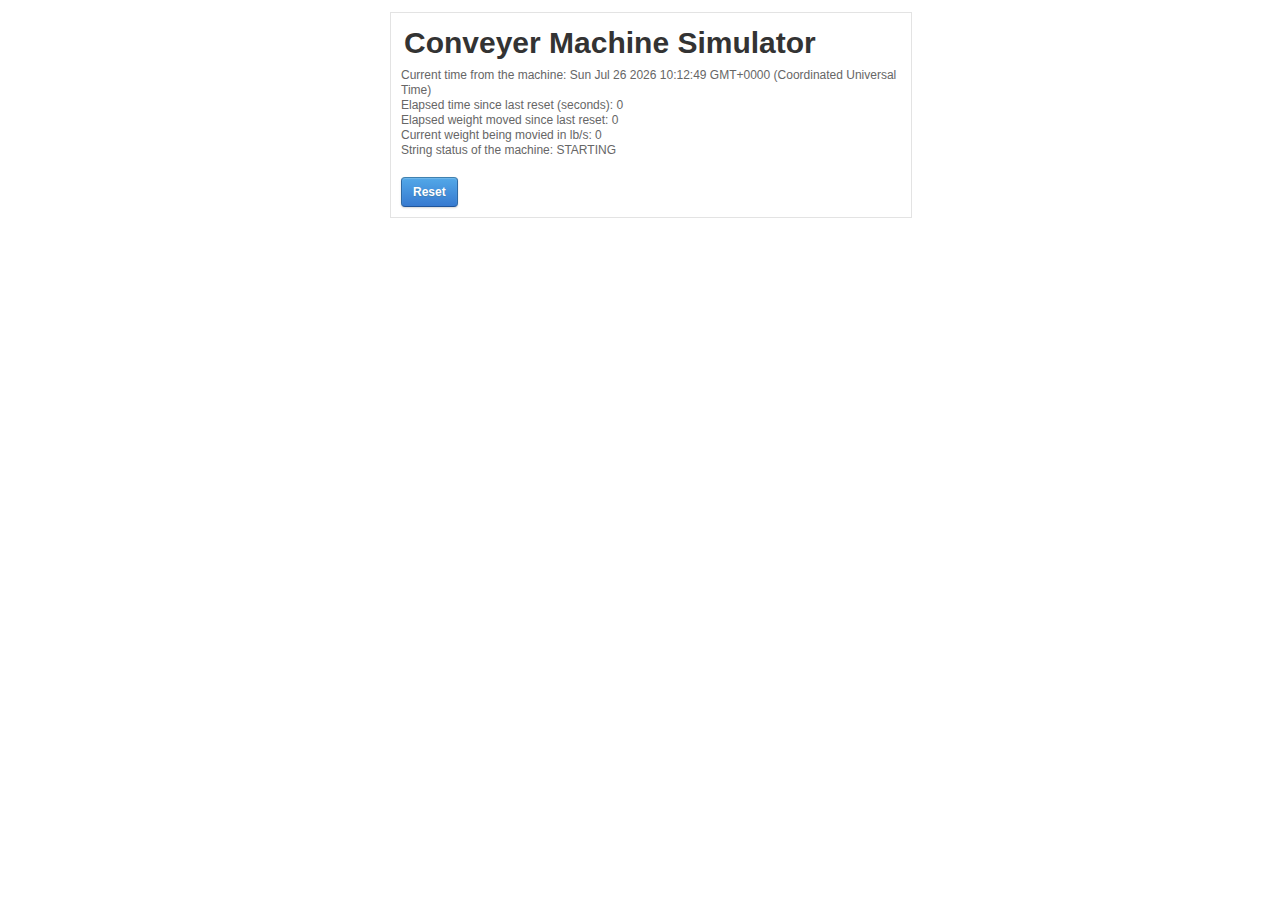
<file: index.html>
<!DOCTYPE html>
<!--[if (gt IE 9)|!(IE)]><!--> 
<html class="no-js" lang="en"> <!--<![endif]-->
<head>
<title>Conveyer Machine Part 2 - MVP Talent Assessment</title>
<link href="./css/ui.css" rel="stylesheet" type="text/css" media="screen" />
<link href="./css/tables.css" rel="stylesheet" type="text/css" media="screen" />
<link href="./css/main.css" rel="stylesheet" type="text/css" media="screen" />
</head>
<body>
<div class="main-container">
	<div class="box">
		<h2>Conveyer Machine Simulator</h2>

		<small>Current time from the machine: <span id="currentTime"></span></small><br />
		<small>Elapsed time since last reset (seconds): <span id="elapsedTime"></span></small><br />
		<small>Elapsed weight moved since last reset: <span id="elapsedWeight"></span></small><br />
		<small>Current weight being movied in lb/s: <span id="currentWeight"></span></small> <br />
		<small>String status of the machine: <span id="status"></span></small> <br />
		<div id="resetButton" class="round-button blue main-button">Reset</div>
	</div>
</div>
<script>
window.onload = function() {
	var viewer = ConveyerMachine.viewer.register({'currentTime': document.getElementById('currentTime'),
						      'currentWeight': document.getElementById('currentWeight'),
						      'statusMessage': document.getElementById('status'),
						      'elapsedTimeSinceReset': document.getElementById('elapsedTime'),
						      'elapsedWeightMovedSinceReset': document.getElementById('elapsedWeight'),
						      'resetButton': document.getElementById('resetButton')
						    });
	var simulator = ConveyerMachine.simulator.register();

	return ConveyerMachine.base.run(viewer, simulator, function(res) {
		//console.log(res);
	});
}
</script>
<script src="./js/clone.js"></script>
<script src="./js/viewer.js"></script>
<script src="./js/simulator.js"></script>
<script src="./js/base.js"></script>
</body>
</file>
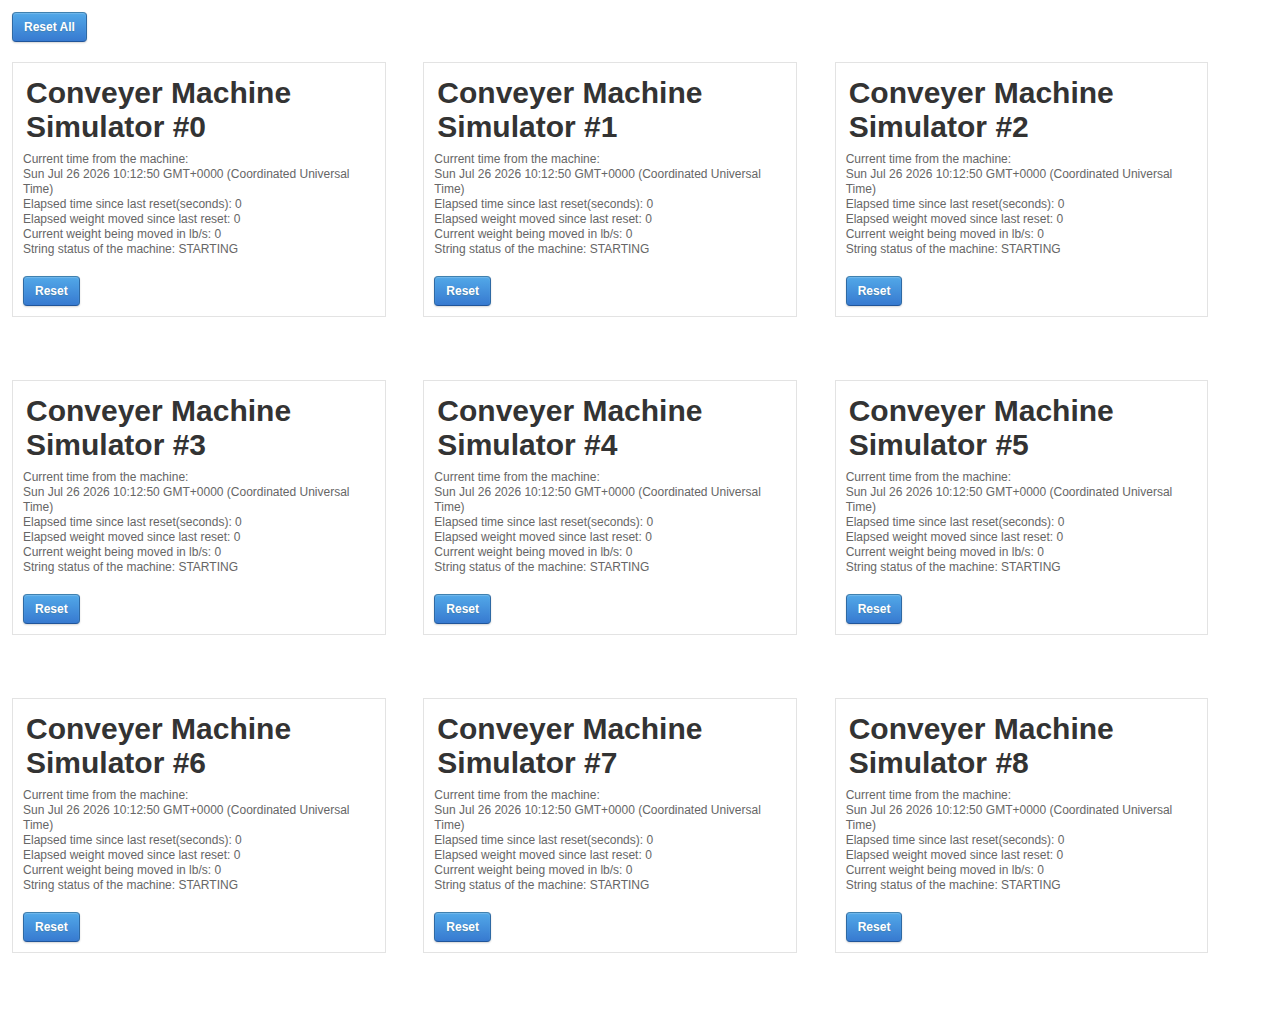
<file: multiple.html>
<!DOCTYPE html>
<!--[if (gt IE 9)|!(IE)]><!--> 
<html class="no-js" lang="en"> <!--<![endif]-->
<head>
<title>Conveyer Machine Part 2 - MVP Talent Assessment</title>
<link href="./css/ui.css" rel="stylesheet" type="text/css" media="screen" />
<link href="./css/tables.css" rel="stylesheet" type="text/css" media="screen" />
<link href="./css/main.css" rel="stylesheet" type="text/css" media="screen" />
</head>
<body>
<div class="main-container multiple">
	<div style="margin-bottom: 20px; " onclick="for (var i in ConveyerViewers) { ConveyerViewers[i].isReset = 1; }" class="round-button blue">Reset All</div> 	

	<div class="clear"></div>
	<div class="box">
	</div>

	<div class="box">
	</div>

	<div class="box">
	</div>

	<div class="box">
	</div>

	<div class="box">
	</div>

	<div class="box">
	</div>

	<div class="box">
	</div>

	<div class="box">
	</div>

	<div class="box">
	</div>



</div>
<script>
/* load all the given
 * boxes into conveyer machine
 * elements. Additionally
 * addociate each box with its
 * unique tag
 */
window.onload = function() {
	(function (win, doc) {
		var boxes = doc.getElementsByClassName('box');
		scheduledConveyers = [];
		var factory = {
				'currentTime': 'Current time from the machine: <br />',
				'elapsedTime': 'Elapsed time since last reset(seconds): ',
				'elapsedWeight': 'Elapsed weight moved since last reset: ',
				'currentWeight': 'Current weight being moved in lb/s: ',
				'statusMessage': 'String status of the machine: ',
				'resetButton': {}
			      };
		
		for (var i in boxes) {
			if (typeof boxes[i] !== 'object')
				continue;

			var elements = {};
			var subelement = {};
			var heading = document.createElement('h2');
			heading.innerHTML = "Conveyer Machine Simulator #" + i;	
			boxes[i].appendChild(heading);

			for (var j in factory) {
				if (j === "resetButton") {
					elements[j] = document.createElement('div');
					elements[j].setAttribute('class', 'round-button blue main-button');
					elements[j].setAttribute('data-uid', i);
					elements[j].id = j + '_' + i;
					elements[j].innerHTML = "Reset";
				} else {
					elements[j] = document.createElement('small');
					subelement = document.createElement('span');
					clear = document.createElement('div');
					clear.setAttribute('class', 'clear');
					subelement.id = j + '_' + i;

					elements[j].innerHTML = factory[j];
					elements[j].appendChild(subelement);
					elements[j].appendChild(clear);
				}

				boxes[i].appendChild(elements[j]);
			}

			var viewer = ConveyerMachine.viewer.registerCopy({'currentTime': document.getElementById('currentTime_' + i),
								      'currentWeight': document.getElementById('currentWeight_' + i),
								      'statusMessage': document.getElementById('statusMessage_' + i),
								      'elapsedTimeSinceReset': document.getElementById('elapsedTime_' + i),
								      'elapsedWeightMovedSinceReset': document.getElementById('elapsedWeight_' + i),
								      'resetButton': document.getElementById('resetButton_' + i)
								    }, i);
			var simulator = ConveyerMachine.simulator.register();
			var base = ConveyerMachine.base.register(viewer, simulator);
			scheduledConveyers.push(base);
		}
	
		ConveyerMachine.scheduler.start(scheduledConveyers, function(res) {
		}); 	
		
	})(window, document);
}
</script>
<script src="./js/clone.js"></script>
<script src="./js/viewer.js"></script>
<script src="./js/simulator.js"></script>
<script src="./js/base.js"></script>
<script src="./js/scheduler.js"></script>
</body>
</file>
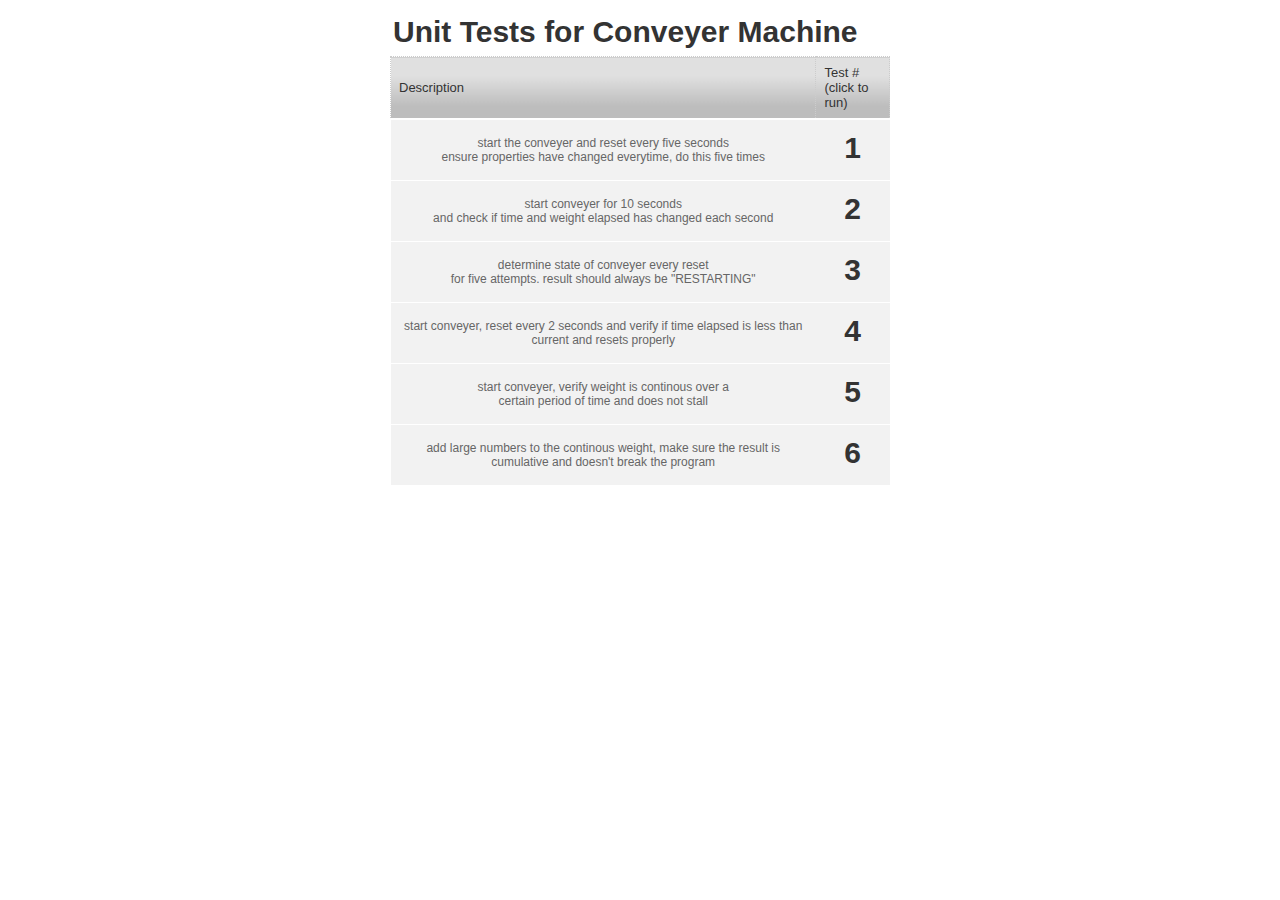
<file: unit_tests.html>
<!DOCTYPE html>
<!--[if (gt IE 9)|!(IE)]><!--> 
<html class="no-js" lang="en"> <!--<![endif]-->
<head>
<title>Conveyer Machine Part 2 Unit Tests - MVP Talent Assessment</title>
<link href="./css/ui.css" rel="stylesheet" type="text/css" media="screen" />
<link href="./css/tables.css" rel="stylesheet" type="text/css" media="screen" />
<link href="./css/main.css" rel="stylesheet" type="text/css" media="screen" />
</head>
<body>
<div class="main-container">
<h2>Unit Tests for Conveyer Machine</h2>
<table class="dc_tables2_4" cellspacing="0" summary="DT features" style="width:100%;">
  <tbody id="unitTests"><tr class="odd-row">
    <th class="first">Description</th>
    <th class="last">Test # <br />(click to run)</th>
  </tr>
  </tbody></table>
<!-- only for unit test purposes -->
<div>
<span id="currentTime"></span>
<span id="currentWeight"></span>
<span id="elapsedTimeSinceReset"></span>
<span id="elapsedWeightMovedSinceReset"></span>
<span id="resetButton"></span>
</div>
<script src="./js/viewer.js"></script>
<script src="./js/simulator.js"></script>
<script src="./js/base.js"></script>
<script src="./js/clone.js"></script>
<script src="./js/unit.js"></script>

<script>
(function(win, doc) {
	var unit_tests = { "one": {
					"description": "start the conveyer and reset every five seconds <br />ensure properties have changed everytime, do this five times",
					"func": conveyer_unit_test_01
				  },
			   "two": {
					"description": " start conveyer for 10 seconds<br /> and check if time and weight elapsed has changed each second",
					"func": conveyer_unit_test_02
				  },
			   "three": {
					"description": "determine state of conveyer every reset<br />for five attempts. result should always be \"RESTARTING\"",
					"func": conveyer_unit_test_03
				    },
			   "four": {
					"description": "start conveyer, reset every 2 seconds and verify if time elapsed is less than current and resets properly",
					"func": conveyer_unit_test_04
				   },
			   "five": {
					"description": "start conveyer, verify weight is continous over a <br />certain period of time and does not stall",
					"func": conveyer_unit_test_05
				   },
			   "six": {
					"description": "add large numbers to the continous weight, make sure the result is cumulative and doesn't break the program",
					"func": conveyer_unit_test_06
				  }
			 };

	var unit_test_box = doc.getElementById('unitTests');
	var unit_test_count = 1;

	for (var i in unit_tests) {
		var tr = doc.createElement('tr');
		var td1 = doc.createElement('td');
		var td2 = doc.createElement('td');

		td1.setAttribute('class', 'first');
		td2.setAttribute('class',' last pointer');
		td2.setAttribute('style', 'cursor: pointer;');
		td2.setAttribute('data-number', i);
		
		td1.innerHTML = unit_tests[i].description;
		td2.innerHTML = "<h2>" + unit_test_count + "</h2>";
		td2.onclick = function() {
			unit_tests[this.getAttribute('data-number')].func(this);
		};

		tr.appendChild(td1);
		tr.appendChild(td2);
		unit_test_box.appendChild(tr);
		unit_test_count++; 
	}

})(window, document);
</script>
</body>
</file>
<file: css/ui.css>
.round-button { display:inline-block; text-decoration:none; outline:none; cursor:pointer; font:bold 12px/1em HelveticaNeue, Arial, sans-serif; padding:8px 11px; color:#555; text-shadow:0 1px 0 #fff; background:#f5f5f5; background:-webkit-gradient(linear, left top, left bottom, from(#f9f9f9), to(#f0f0f0)); background:-moz-linear-gradient(top, #f9f9f9, #f0f0f0); border:1px solid #dedede; border-color:#dedede #d8d8d8 #d3d3d3; -webkit-border-radius:4px; -moz-border-radius:4px; border-radius:4px; -webkit-box-shadow:0 1px 2px #eaeaea, inset 0 1px 0 #fbfbfb; -moz-box-shadow:0 1px 2px #eaeaea, inset 0 1px 0 #fbfbfb; box-shadow:0 1px 2px #eaeaea, inset 0 1px 0 #fbfbfb;
  
  
  }
.round-button:hover,
.round-button:focus { color:#555; background:#efefef; background:-webkit-gradient(linear, left top, left bottom, from(#f9f9f9), to(#e9e9e9)); background:-moz-linear-gradient(top, #f9f9f9, #e9e9e9); border-color:#ccc; -webkit-box-shadow:0 2px 1px #e0e0e0, inset 0 1px 0 #fbfbfb; -moz-box-shadow:0 2px 1px #e0e0e0, inset 0 1px 0 #fbfbfb; box-shadow:0 1px 2px #e0e0e0, inset 0 1px 0 #fbfbfb;}
.round-button:active { position:relative; top:1px; color:#555; background:#efefef; background:-webkit-gradient(linear, left top, left bottom, from(#eaeaea), to(#f4f4f4)); background:-moz-linear-gradient(top, #eaeaea, #f4f4f4); border-color:#c6c6c6; -webkit-box-shadow:0 1px 0 #fff, inset 0 0 5px #ddd; -moz-box-shadow:0 1px 0 #fff, inset 0 0 5px #ddd; box-shadow:0 1px 0 #fff, inset 0 0 5px #ddd;}
.round-button.rounded { padding:8px 15px; -webkit-border-radius:15px; -moz-border-radius:15px; border-radius:15px;}
input.round-button,
button.round-button {  *width:auto; *overflow:visible;} /* IE7 Fix */
.round-button img { border:none; vertical-align:bottom;}

/* Small buttons */
.round-button.small { padding:5px 11px; font-size:11px; font-weight:normal; -webkit-border-radius:3px; -moz-border-radius:3px; border-radius:3px;}
.round-button.small.rounded { -webkit-border-radius:11px; -moz-border-radius:11px; border-radius:11px;}

/*  Large buttons */
.round-button.large { padding:12px 15px; font-size:20px; font-weight:normal; -webkit-border-radius:5px; -moz-border-radius:5px; border-radius:5px;}
.round-button.large.rounded { padding:12px 22px; -webkit-border-radius:23px; -moz-border-radius:23px; border-radius:23px;}

/* COLOR VARIATIONS */

/* Light Blue */
.round-button.light_blue { background:#92dbf6; background:-webkit-gradient(linear, left top, left bottom, from(#abe4f8), to(#6fcef3)); background:-moz-linear-gradient(top, #abe4f8, #6fcef3); border-color:#7cbdd5; color:#444; text-shadow:0 1px 0 #b6e6f9; -webkit-box-shadow:0 1px 2px #d6d6d6, inset 0 1px 0 #c0ebfa; -moz-box-shadow:0 1px 2px #d6d6d6, inset 0 1px 0 #c0ebfa; box-shadow:0 1px 2px #d6d6d6, inset 0 1px 0 #c0ebfa;}
.round-button.light_blue:hover,
.round-button.light_blue:focus { background:#85d6f5; background:-webkit-gradient(linear, left top, left bottom, from(#b1e9fd), to(#66c6ea)); background:-moz-linear-gradient(top, #b1e9fd, #66c6ea); border-color:#66a8bf; -webkit-box-shadow:0 0 1px #d6d6d6, inset 0 1px 0 #c0ebfa; -moz-box-shadow:0 0 1px #d6d6d6, inset 0 1px 0 #c0ebfa; box-shadow:0 0 1px #d6d6d6, inset 0 1px 0 #c0ebfa;}
.round-button.light_blue:active { background:#92dbf6; border-color:#66a8bf; -webkit-box-shadow:0 1px 0 #fff, inset 0 0 5px #66a8bf; -moz-box-shadow:0 1px 0 #fff, inset 0 0 5px #66a8bf; box-shadow:0 1px 0 #fff, inset 0 0 5px #66a8bf;}

/*  Blue */
.round-button.blue { background:#377ad0; background:-webkit-gradient(linear, left top, left bottom, from(#52a8e8), to(#377ad0)); background:-moz-linear-gradient(top, #52a8e8, #377ad0); border-color:#4081af #2e69a3 #20559a; color:#fff; text-shadow:0 1px 1px #4081af; -webkit-box-shadow:0 1px 2px #d6d6d6, inset 0 1px 1px #72b9eb; -moz-box-shadow:0 1px 2px #d6d6d6, inset 0 1px 1px #72b9eb; box-shadow:0 1px 2px #d6d6d6, inset 0 1px 1px #72b9eb;}
.round-button.blue:hover,
.round-button.blue:focus { background:#206bcb; background:-webkit-gradient(linear, left top, left bottom, from(#3e9ee5), to(#206bcb)); background:-moz-linear-gradient(top, #3e9ee5, #206bcb); border-color:#2a73a6 #165899 #07428f; -webkit-box-shadow:0 1px 0 0 #fff, inset 0 1px 0 0 #62b1e9; -moz-box-shadow:0 1px 0 0 #fff, inset 0 1px 0 0 #62b1e9; box-shadow:0 1px 0 0 #fff, inset 0 1px 0 0 #62b1e9;}
.round-button.blue:active { background:#3282d3; border-color:#154c8c #154c8c #0e408e; text-shadow:0 -1px 1px #1d62ab; -webkit-box-shadow:0 1px 0 0 #fff, inset 0 0 6px 3px #1657b5; -moz-box-shadow:0 1px 0 0 #fff, inset 0 0 6px 3px #1657b5; box-shadow:0 1px 0 0 #fff, inset 0 0 6px 3px #1657b5;}

/*  Green */
.round-button.green { background:#7fbf4d; background:-webkit-gradient(linear, left top, left bottom, from(#7fbf4d), to(#63a62f)); background:-moz-linear-gradient(top, #7fbf4d, #63a62f); border-color:#63a62f; color:#fff; text-shadow:0 1px 0 #53961e; -webkit-box-shadow:0 1px 2px #d6d6d6, inset 0 1px 0 #96d865; -moz-box-shadow:0 1px 2px #d6d6d6, inset 0 1px 0 #96d865; box-shadow:0 1px 2px #d6d6d6, inset 0 1px 0 #96d865;}
.round-button.green:hover,
.round-button.green:focus { background:#76b347; background:-webkit-gradient(linear, left top, left bottom, from(#86c755), to(#5ea12a)); background:-moz-linear-gradient(top, #86c755, #5ea12a); border-color:#53961e; -webkit-box-shadow:0 0 1px #d6d6d6, inset 0 1px 0 #96d865; -moz-box-shadow:0 0 1px #d6d6d6, inset 0 1px 0 #96d865; box-shadow:0 0 1px #d6d6d6, inset 0 1px 0 #96d865;}
.round-button.green:active { background:#7fbf4d; border-color:#53961e; -webkit-box-shadow:0 1px 0 #fff, inset 0 0 5px #53961e; -moz-box-shadow:0 1px 0 #fff, inset 0 0 5px #53961e; box-shadow:0 1px 0 #fff, inset 0 0 5px #53961e;}
</file>
<file: css/tables.css>
.dc_tables2_0{background:#fefefe;border:1px solid #d3d3d3;border-radius:5px;font-size:12px;margin-bottom:10px;moz-border-radius:5px;moz-box-shadow:0 0 4px rgba(0,0,0,0.2);overflow:hidden;webkit-border-radius:5px;webkit-box-shadow:0 0 4px rgba(0,0,0,0.2);width:70%}.dc_tables2_0 th,td{padding:18px 28px 18px;text-align:center}.dc_tables2_0 th{background:#e8eaeb;padding-top:22px;text-shadow:1px 1px 1px #fff}.dc_tables2_0 td{border-right:1px solid #e0e0e0;border-top:1px solid #e0e0e0}.dc_tables2_0 tr.odd-row td{background:#f6f6f6}.dc_tables2_0 td.first,th.first{text-align:left}.dc_tables2_0 td.last{border-right:none}.dc_tables2_0 td{background:-moz-linear-gradient(100% 25% 90deg,#fefefe,#f9f9f9);background:-webkit-gradient(linear,0% 0%,0% 25%,from(#f9f9f9),to(#fefefe))}.dc_tables2_0 tr.odd-row td{background:-moz-linear-gradient(100% 25% 90deg,#f6f6f6,#f1f1f1);background:-webkit-gradient(linear,0% 0%,0% 25%,from(#f1f1f1),to(#f6f6f6))}.dc_tables2_0 th{background:-moz-linear-gradient(100% 20% 90deg,#e8eaeb,#ededed);background:-webkit-gradient(linear,0% 0%,0% 20%,from(#ededed),to(#e8eaeb))}.dc_tables2_0 tr:first-child th.first{moz-border-radius-topleft:5px;webkit-border-top-left-radius:5px}.dc_tables2_0 tr:first-child th.last{moz-border-radius-topright:5px;webkit-border-top-right-radius:5px}.dc_tables2_0 tr:last-child td.first{moz-border-radius-bottomleft:5px;webkit-border-bottom-left-radius:5px}.dc_tables2_0 tr:last-child td.last{moz-border-radius-bottomright:5px;webkit-border-bottom-right-radius:5px}.dc_tables2_1{background:#fff;border-collapse:collapse;font-size:12px;text-align:left;width:480px}.dc_tables2_1 th{border-bottom:2px solid #ccc;color:#333;font-size:14px;font-weight:normal;padding:10px}.dc_tables2_1 td{color:#666;padding:5px}.dc_tables2_1 tbody tr:hover td{background-color:#f5fbff;border-bottom:1px dotted #ccc;border-top:1px dotted #ccc;box-shadow:0px 1px 4px 1px #eee;color:#333;webkit-box-shadow:0px 1px 4px 1px #eee}.dc_tables2_2{background:#fff;border-collapse:collapse;font-size:12px;text-align:left;width:480px}.dc_tables2_2 th{border-bottom:2px solid #ccc;color:#333;font-size:14px;font-weight:normal;padding:10px 8px}.dc_tables2_2 td{border-bottom:1px solid #ccc;color:#666;padding:6px 8px}.dc_tables2_2 tbody tr:hover td{background-color:#f5fbff;border-bottom:1px dotted #ccc;border-top:1px dotted #ccc;box-shadow:0px 1px 4px 1px #eee;color:#333;webkit-box-shadow:0px 1px 4px 1px #eee}.dc_tables2_3{background:#fff;border-collapse:collapse;font-size:12px;text-align:left;width:480px}.dc_tables2_3 th{border-bottom:2px solid #ccc;border-left:30px solid #fff;border-right:30px solid #fff;color:#333;font-size:14px;font-weight:normal;padding:8px 2px}.dc_tables2_3 td{border-left:30px solid #fff;border-right:30px solid #fff;color:#666;padding:12px 2px 0px 2px;padding:6px}.dc_tables2_3 tbody tr:hover td{border-bottom:1px dotted #ccc;color:#333}.dc_tables2_4{border-collapse:collapse;font-size:12px;text-align:left;width:480px}.dc_tables2_4 th{background:#ccc;background:-moz-linear-gradient( center bottom,rgb(201,201,201) 20%,rgb(231,231,231) 80% );background:-webkit-gradient( linear,left bottom,left top,color-stop(0.20,rgb(189,189,189)),color-stop(0.7,rgb(224,224,224)) );border:1px dotted #ccc;border-bottom:2px solid #fff;color:#333;font-size:13px;font-weight:normal;padding:8px;text-align:left}.dc_tables2_4 td{background:#f2f2f2;border-bottom:1px solid #fff;border-top:1px solid transparent;color:#666;padding:8px}.dc_tables2_4 tbody tr:hover td{background-color:#f5fbff;border-bottom:1px solid #ccc;border-top:1px solid #ccc;color:#333}.dc_tables2_5{border-bottom:3px solid #ccc;border-collapse:collapse;border-top:1px solid #ccc;font-size:12px;text-align:center;width:480px}.dc_tables2_5 th{background:#f2f2f2;border-left:1px dotted #ccc;border-right:1px dotted #ccc;color:#333;font-size:13px;font-weight:normal;padding:8px}.dc_tables2_5 tbody tr:hover td{background-color:#f5fbff;border-bottom:1px dotted #ccc;border-top:1px dotted #ccc;color:#333}.dc_tables2_5 td{background:#fff;border-left:1px dotted #ccc;border-right:1px dotted #ccc;color:#333;padding:8px}.dc_tables2_6{background:#fff;border-collapse:collapse;font-size:12px;text-align:left;width:480px}.dc_tables2_6 th{color:#333;font-size:14px;font-weight:normal;padding:10px 8px}.dc_tables2_6 td{color:#666;padding:8px}.dc_tables2_6 tbody tr:hover td{background-color:#f5fbff;border-bottom:1px dotted #ccc;border-top:1px dotted #ccc;color:#333}.dc_tables2_6 .odd{background:#eee}.dc_tables2_7{border-collapse:collapse;font-size:12px;text-align:left;width:480px}.dc_tables2_7 th{border-left:1px solid #fff;border-right:1px solid #fff;color:#333;font-size:14px;font-weight:normal;padding:12px 15px}.dc_tables2_7 td{border-left:1px solid #fff;border-right:1px solid #fff;color:#666;padding:8px 15px}.dc_tables2_7 tbody tr:hover td{background-color:#f5fbff;border-bottom:1px dotted #ccc;border-top:1px dotted #ccc;color:#333}.dc_tab2_odd{background:#f2f2f2}.dc_tab2_even{background:#eee}.dc_tables2_7 .dc_tab2_v1{background:#ddd;border-bottom:1px dotted #999}.dc_tables2_7 .dc_tab2_v2{background:#ccc;border-bottom:1px dotted #666}.dc_tables2_8{background:#fff;border-collapse:collapse;font-size:12px;text-align:left;width:480px}.dc_tables2_8 th{color:#000;font-size:14px;font-weight:normal;padding:12px 15px}.dc_tables2_8 td{border-top:1px dotted #ccc;color:#666;padding:10px 15px}.dc_first{background:#f2f2f2;border-left:10px solid transparent;border-right:10px solid transparent}.dc_tables2_8 tbody tr:hover td{background-color:#f5fbff;border-bottom:1px dotted #ccc;border-top:1px dotted #ccc;color:#333}.dc_tables2_9{background:#fff;border:1px solid #ccc;border-collapse:collapse;font-size:12px;text-align:left;width:480px}.dc_tables2_9 th{background-color:#f2f2f2;border-bottom:1px dashed #ccc;color:#333;font-size:14px;font-weight:normal;padding:12px 17px 12px 17px}.dc_tables2_9 td{color:#666;padding:7px 17px 7px 17px}.dc_tables2_9 tbody tr:hover td{background-color:#f5fbff;border-bottom:1px dotted #ccc;border-top:1px dotted #ccc;color:#333}.dc_tables2_10{background:#fff;border:1px solid #ccc;border-collapse:collapse;font-size:12px;text-align:left;width:480px}.dc_tables2_10 th{color:#333;font-size:14px;font-weight:normal;padding:15px 10px 10px 10px}.dc_tables2_10 tbody{background:#f2f2f2}.dc_tables2_10 td{border-top:1px dashed #ccc;color:#666;padding:10px}.dc_tables2_10 tbody tr:hover td{background-color:#f5fbff;border-bottom:1px dotted #ccc;border-top:1px dotted #ccc;color:#333}.dc_tables2_11{background:#fff;border:1px solid #ccc;border-collapse:collapse;font-size:12px;text-align:left;width:480px}.dc_tables2_11 th{background-color:#f2f2f2;border-bottom:1px solid #ccc;border-left:1px dashed #999;border-right:1px dashed #ccc;border-top:1px dashed #999;color:#333;font-size:13px;font-weight:normal;padding:20px;text-transform:uppercase}.dc_tables2_11 td{border-right:1px dashed #ccc;color:#666;padding:10px 20px}.dc_tables2_11 tbody tr:hover td{background-color:#f5fbff;border-bottom:1px dotted #ccc;border-top:1px dotted #ccc;color:#333}.dc_tables2_12{border-collapse:collapse;font-size:12px;text-align:left;width:480px}.dc_tables2_12 thead th.rounded-company{background:#b9c9fe url('../images/left.png') left -1px no-repeat}.dc_tables2_12 thead th.rounded-q4{background:#b9c9fe url('../images/right.png') right -1px no-repeat}.dc_tables2_12 th{background:#b9c9fe;color:#039;font-size:13px;font-weight:normal;padding:8px}.dc_tables2_12 td{background:#e8edff;border-top:1px solid #fff;color:#669;padding:8px}.dc_tables2_12 tfoot td.rounded-foot-left{background:#e8edff url('../images/botleft.png') left bottom no-repeat}.dc_tables2_12 tfoot td.rounded-foot-right{background:#e8edff url('../images/botright.png') right bottom no-repeat}.dc_tables2_12 tbody tr:hover td{background-color:#f5fbff;border-bottom:1px dotted #ccc;border-top:1px dotted #ccc;color:#333}.dc_tables2_13{border-collapse:collapse;font-size:12px;text-align:left;width:480px}.dc_tables2_13 th{color:#339;font-size:14px;font-weight:normal;padding:12px}.dc_tables2_13 td{border-top:1px solid #fff;color:#669;padding:9px 12px}.dc_tables2_13 tfoot td{font-size:11px}.dc_tables2_13 tbody td{background:url('../images/back.png')}.dc_tables2_13 tbody tr:hover td{background:none;color:#339}.dc_tables2_14{border-collapse:collapse;font-size:12px;text-align:left;width:480px}.dc_tables2_14 th{background:#b9c9fe url('../images/gradhead.png') repeat-x;border-bottom:1px solid #fff;border-top:2px solid #d3ddff;color:#039;font-size:13px;font-weight:normal;padding:8px}.dc_tables2_14 td{background:#e8edff url('../images/gradback.png') repeat-x;border-bottom:1px solid #fff;border-top:1px solid #fff;color:#669;padding:8px}.dc_tables2_14 tfoot tr td{background:#e8edff;color:#99c;font-size:12px}.dc_tables2_14 tbody tr:hover td{background:#d0dafd url('../images/gradhover.png') repeat-x;color:#339}
@charset "utf-8";html{padding:0;margin:0}body{margin:0;padding:12px;background:#fff;border:none;color:#666;font:normal 13px Calibri,Arial,Helvetica,sans-serif}.clr{clear:both;padding:0;margin:0;width:100%;font-size:0px;line-height:0px}.clear{clear:both;padding:0;margin:0;width:100%;font-size:0px;line-height:0px}p{margin:0;padding:6px 0}a{color:#333;text-decoration:underline}a:hover{color:#999};h1,h2,h3,h4,h5,h6{margin:0;font-weight:bold;line-height:125%}.fl{float:left}.fr{float:right}span.lib{color:#708090;font-family:Calibri,Arial,"Courier New",Courier,monospace;font-size:1.2em}p:hover span.lib{color:#53d2ff}form,ol,ul,li{margin:0;padding:0}ol,ul,li{list-style:none}a img{border:none}*{outline:none}h1 a{text-decoration:none}h2{color:#333;margin:3px;padding-bottom:4px;font-size:21px;font-family:Calibri,Arial}h3{padding:8px 0 6px;font-size:16px;margin:0px;padding-bottom:4px}h4{padding:8px 0 0;font-size:12px}.tabbox h3{padding:32px 0 16px}.tabbox h3:first-child{padding-top:0}.tabbox .dc_ribbon_hang .hang-ribbon{margin-right:32px}.dtcodes_main{padding:0;margin:0 auto;max-width:845px;}.dtcodes_main_fullsize{padding:0;margin:0 auto;width:100%}.header{margin-bottom:15px}.header .logo{}.header .logo h1{font-size:22px;font-family:Calibri,Arial,"Courier New",Courier,monospace;margin:3px;padding-bottom:4px}.dc-rnav{float:right;font-size:12px;font-family:Calibri,Arial}.overview-nav-left{float:left;font-size:12px;font-family:Calibri,Arial;padding:8px;border:1px dotted #ddd;background-color:#fff}.overview-nav-left a{text-decoration:none}.overview-nav-right{float:right;font-size:12px;font-family:Calibri,Arial;padding:8px;border:1px dotted #ddd;background-color:#fff}.overview-nav-right a{text-decoration:none}.overview-txt{font-family:Calibri,Arial;font-size:13px;color:#666;padding:0px;margin-top:10px}.sidebar{float:left;margin:0 0 24px;padding:0 0 0 24px;width:216px;background:#f2f3f4}.sidebar .sc_menu{}.sidebar .sc_menu ul{border-top:1px solid #b3b7bf}.sidebar .sc_menu ul li{border-bottom:1px solid #b3b7bf;border-right:1px solid #b3b7bf}.sidebar .sc_menu ul li a{display:block;padding:6px 16px 6px 0;text-decoration:none;font-size:14px;color:#4e5563;background:url(../dc_images/arrow_r.png) no-repeat 200px center}.sidebar .sc_menu ul li a:hover{color:#009fd8;text-decoration:underline}.sidebar .sc_menu ul li.active{border-right:1px solid #f2f3f4}.sidebar .sc_menu ul li.active a{color:#009fd8;background-image:url(../dc_images/arrow_ra.png)}.mainbar{float:right;margin:0 0 24px;padding:0 24px 24px 0;width:670px}.lineruler{border-top:1px solid #ccc;margin-top:8px;margin-bottom:8px}.footer{border-top:1px solid #ccc}.js_hide_gadget{margin-bottom:24px}.js_hide_gadget.notend{margin-bottom:8px}.js_hide_gadget h4{padding:8px 0 2px 16px;color:#708090;background:url(../dc_images/arrow_u.png) no-repeat left 14px}.js_hide_gadget h4 a{color:#666;text-decoration:none;border-bottom:1px dotted #ccc;padding-bottom:2px}.js_hide_gadget h4 a:hover{color:#999;text-decoration:none;border-bottom:1px solid #ccc}.js_hide_gadget.js_minimized h4{background:url(../dc_images/arrow_d.png) no-repeat left 14px}div.js_hide_box{padding:3px;background:#eeeeee;-webkit-border-radius:8px;border-radius:8px;-webkit-box-shadow:0px 1px 2px 1px #ccc;box-shadow:0px 1px 2px 1px #ccc}.js_minimized .js_hide_box{display:none}p.socicons img{padding:0 4px 6px}.taccess_browser-all16{display:inline-block;text-indent:-999em;height:16px;width:87px;text-decoration:none;padding:2px;vertical-align:middle;opacity:1}.taccess_browser-all16:hover{opacity:0.85}.ico-browserall16{background:url(../dc_images/browser-all-16x16.png) no-repeat}.ico-browserall16-noie{background:url(../dc_images/browser-all-noie16.png) no-repeat}.taccess_browser-html16{display:inline-block;text-indent:-999em;height:16px;width:16px;text-decoration:none;padding:2px;vertical-align:middle;opacity:1}.ico-html532{background:url(../dc_images/browser-html5-16x16.png) no-repeat}#mstabs{padding:0}#mstabs ul.bookmarks{margin:16px 0 24px;padding:0 0 0 10px;width:155px;float:left;background:#fff}#mstabs ul.bookmarks li:first-child{border-top:1px solid #ddd}#mstabs ul.bookmarks li{border-bottom:1px solid #ddd}#mstabs ul.bookmarks li a{display:block;padding:6px 16px 6px 6px;font-size:12px;font-family:Calibri,Arial;text-decoration:none;color:#4e5563;outline:none;background:url(../dc_images/arrow_r.png) no-repeat 140px center;border-right:1px solid #eee;border-left:1px solid #eee}#mstabs ul.bookmarks li a.ms_active{border-right:1px solid #f2f3f4}#mstabs ul.bookmarks li a:hover,#mstabs ul.bookmarks li a.ms_active{background:#f7f7f7;color:#009fd8;background:url(../dc_images/arrow_ra.png) no-repeat 140px center}#mstabs .tabbox{float:right;margin:0 0 24px;padding:0 24px 0 0;width:740px}.sidebar .sc_menu ul li a:hover{color:#009fd8;text-decoration:underline}.sidebar .sc_menu ul li.active{border-right:1px solid #f2f3f4}ul.metro_menu{z-index:1000;margin:0px;padding:0;display:block;height:30px;list-style:none;font-family:Calibri,Arial,"Trebuchet MS",sans-serif;border-top:1px solid #ccc;border-bottom:1px solid #999;border-left:10px solid #ccc;border-right:1px solid #ccc;background:#eee;background:-moz-linear-gradient(top,#eee 0%,#ddd 100%);background:-webkit-gradient(linear,left top,left bottom,color-stop(0%,#eee),color-stop(100%,#ddd));background:-webkit-linear-gradient(top,#eee 0%,#ddd 100%);background:-o-linear-gradient(top,#eee 0%,#ddd 100%);background:-ms-linear-gradient(top,#eee 0%,#ddd 100%);background:linear-gradient(top,#eee 0%,#ddd 100%)}ul.metro_menu a{text-decoration:none}ul.metro_menu>li{float:left;position:relative}ul.metro_menu>li>span{float:left;color:#333;height:30px;line-height:28px;cursor:default;padding:0px 5px 0px 15px;min-width:70px;border-right:1px solid #eee;border-left:1px solid #B7B7B7}ul.metro_menu>li>span:hover{text-shadow:0px 0px 1px #fff}ul.metro_menu .metro_submenu{z-index:10000;position:absolute;top:30px;width:360px;display:none;opacity:0.98;left:0px;font-size:10px;background:#eee;border-top:1px solid #ccc;-moz-box-shadow:0px 1px 4px #ccc inset;-webkit-box-shadow:0px 1px 4px #ccc inset;-box-shadow:0px 1px 4px #ccc inset}a.metro_subfoot{background-color:#ccc;color:#444;display:block;clear:both;padding:6px;text-transform:uppercase;font-family:Calibri,Arial,serif;font-size:10px}ul.metro_menu ul{list-style:none;float:left;border-left:1px dotted #ccc;margin:15px 0px 10px 20px;padding:10px}li.metro_heading{font-family:Calibri,Georgia,serif;font-size:12px;font-style:italic;color:#333;padding:0px 0px 10px 0px}ul.metro_menu ul li a{font-family:Calibri,Arial,serif;font-size:12px;line-height:180%;color:#333;padding:1px 3px}ul.metro_menu ul li a:hover{color:#fff;padding:3px;background:#000}
</file>
<file: css/main.css>
/* CSS code for MVP Talent 
 * Assessment part 2
 */

.main-container 
{
	width: 500px;
	margin: 0 auto;	
}

.main-container .box
{
	width: inherit;
	border: 1px solid #E3E3E3;
	padding: 10px;
}

.main-container.multiple
{
	width: 100%;
}

.main-container.multiple .box {
	width: 28%;
	float: left;
	margin-right: 3%;
	display: inline-block;
	min-height: 200px;
	margin-bottom: 5%;
}

.main-button {
	margin-top: 20px;
}

h2 {
	font-size: 30px;
}

small {
	font-size: 12px;
}

.clear {
	clear: both;
}

.pointer [
	cursor: pointer;
}
</file>
